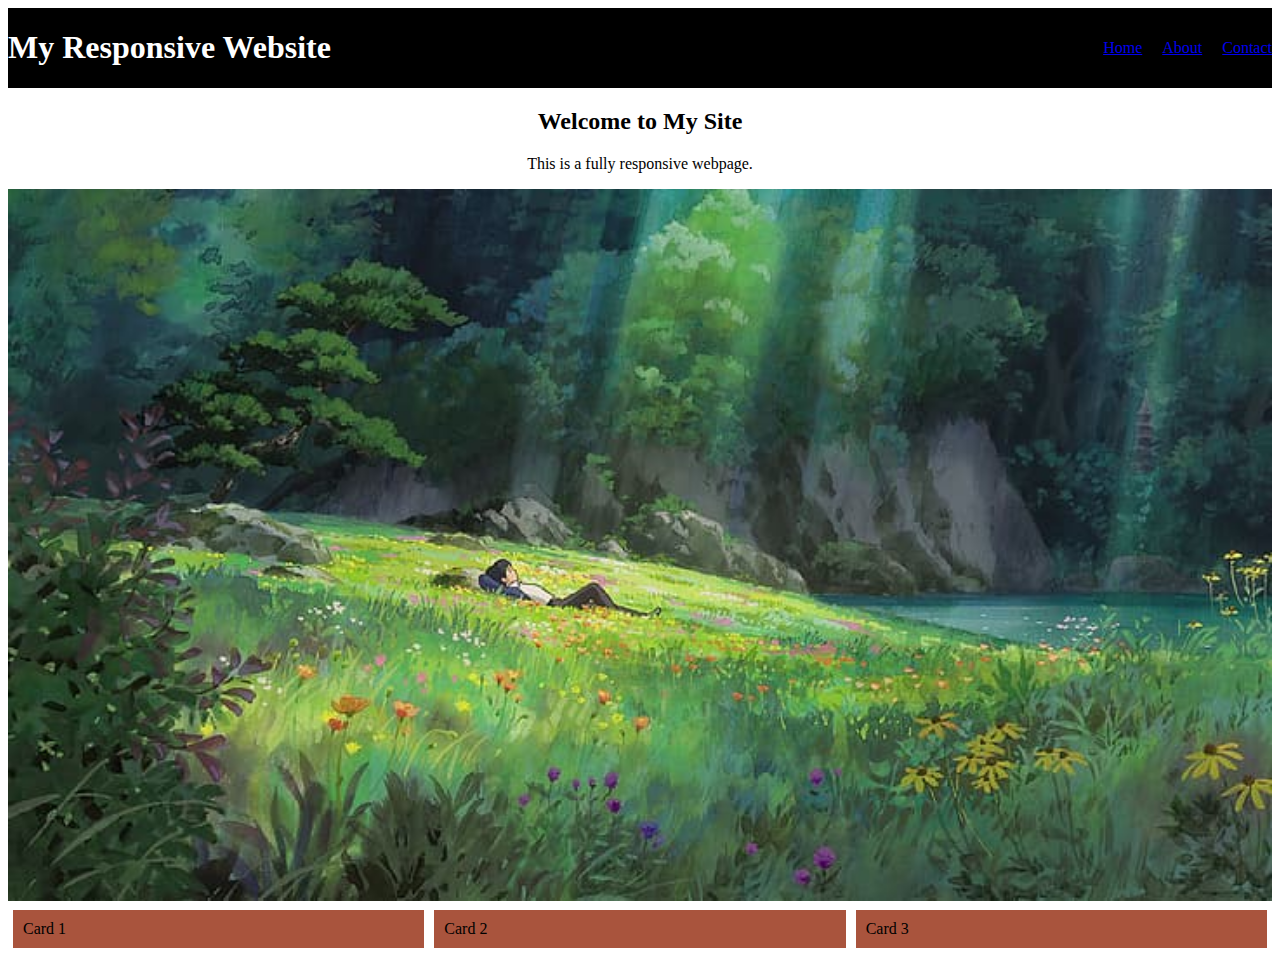
<file: index.html>
<!DOCTYPE html>
<html lang="en">
<head>
  <meta charset="UTF-8">
  <meta name="viewport" content="width=device-width,
  initial-scale=1.0">
  <title>Responsive Landing Page</title>
  <link rel="stylesheet" href="css_responsive.css">
</head>
<body>
  <header>
    <h1>My Responsive Website</h1>
    <nav>
      <ul>
        <li><a href="#">Home</a></li>
        <li><a href="#">About</a></li>
        <li><a href="#">Contact</a></li>
      </ul>
    </nav>
  </header>
  <main>
    <section class="hero">
      <h2>Welcome to My Site</h2>
      <p>This is a fully responsive webpage.</p>
      <img src="gambar.jpg" alt="Hero Image">
    </section>

    <section class="grid">
      <div class="card">Card 1</div>
      <div class="card">Card 2</div>
      <div class="card">Card 3</div>
    </section>
  </main>
</body>
</html>
</file>
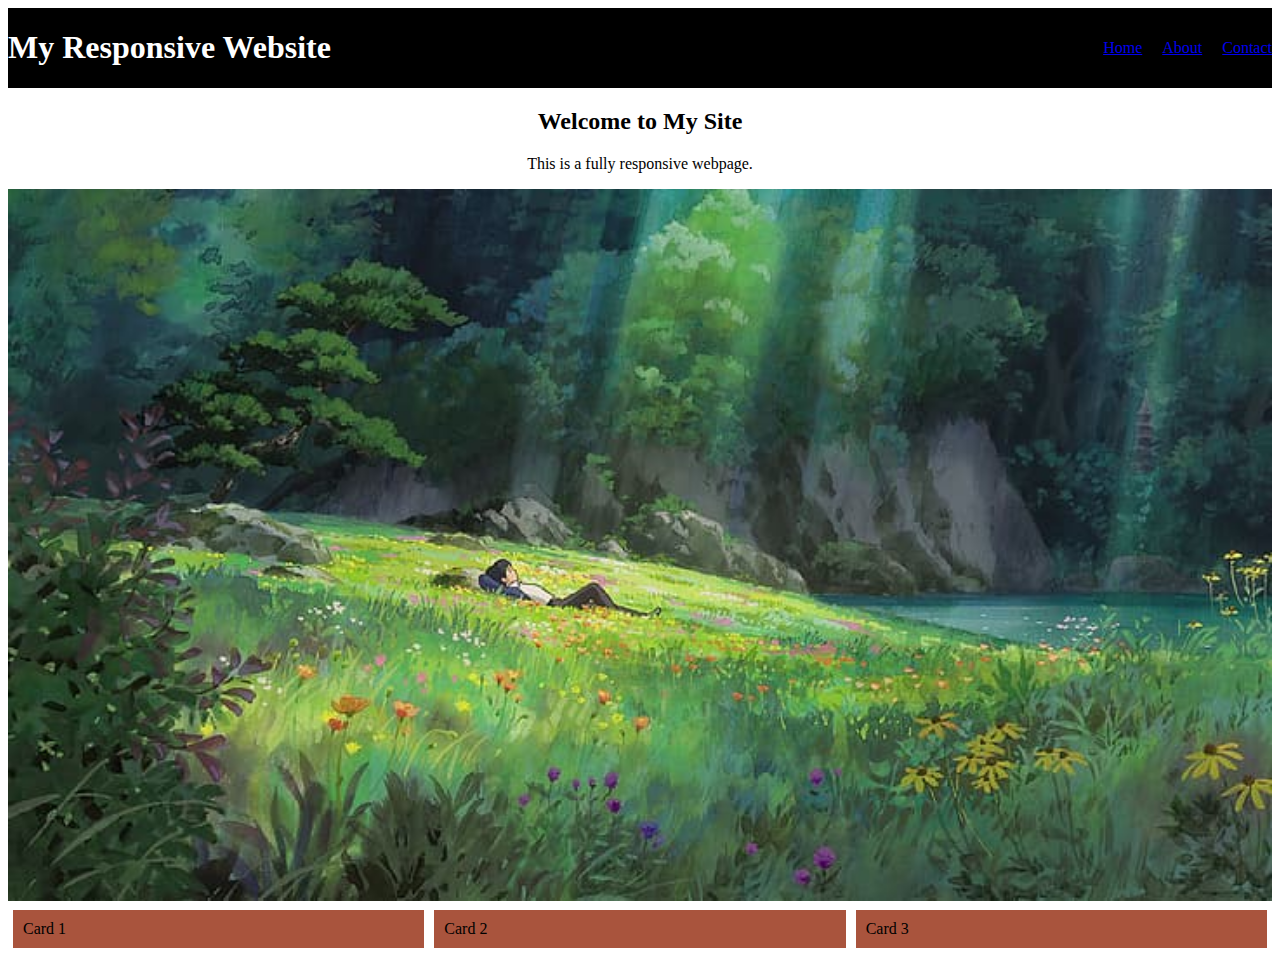
<file: tugas responsive.html>
<!DOCTYPE html>
<html lang="en">
<head>
  <meta charset="UTF-8">
  <meta name="viewport" content="width=device-width,
  initial-scale=1.0">
  <title>Responsive Landing Page</title>
  <link rel="stylesheet" href="css_responsive.css">
</head>
<body>
  <header>
    <h1>My Responsive Website</h1>
    <nav>
      <ul>
        <li><a href="#">Home</a></li>
        <li><a href="#">About</a></li>
        <li><a href="#">Contact</a></li>
      </ul>
    </nav>
  </header>
  <main>
    <section class="hero">
      <h2>Welcome to My Site</h2>
      <p>This is a fully responsive webpage.</p>
      <img src="gambar.jpg" alt="Hero Image">
    </section>

    <section class="grid">
      <div class="card">Card 1</div>
      <div class="card">Card 2</div>
      <div class="card">Card 3</div>
    </section>
  </main>
</body>
</html>
</file>
<file: css_responsive.css>
header{
    display: flex;
    justify-content: space-between;
    background-color:black ;
    color: white;
    align-items: center;
  }
  nav ul{
    display: flex;
  
  }
  nav ul li{
    margin-left: 20px; 
    list-style: none;
  }
  .hero{
    text-align: center;
  }
  img{
    width: 100%;
    height: auto;
  }
  .grid{
    display: flex;
    justify-content: center;
  }
  
  .card{
    display: flex;
    flex-wrap: wrap;
    text-align: center;
    flex-direction: row;
    background-color: rgb(169, 84, 61);
    padding: 10px;
    width: 38%;
    margin: 5px;
  }
@media (max-width: 768px) {

  header {
    flex-direction: column;
    text-align: center;
  }

nav ul {
    flex-direction: column; 
    align-items: center;
    gap: 10px;
    padding: 0;
  }

nav ul li {
    text-align: center;
  }
}
@media (max-width: 425px) {
  .grid{
    flex-direction: column;
  }
  .card{

    width: 95%;}
  }
</file>
